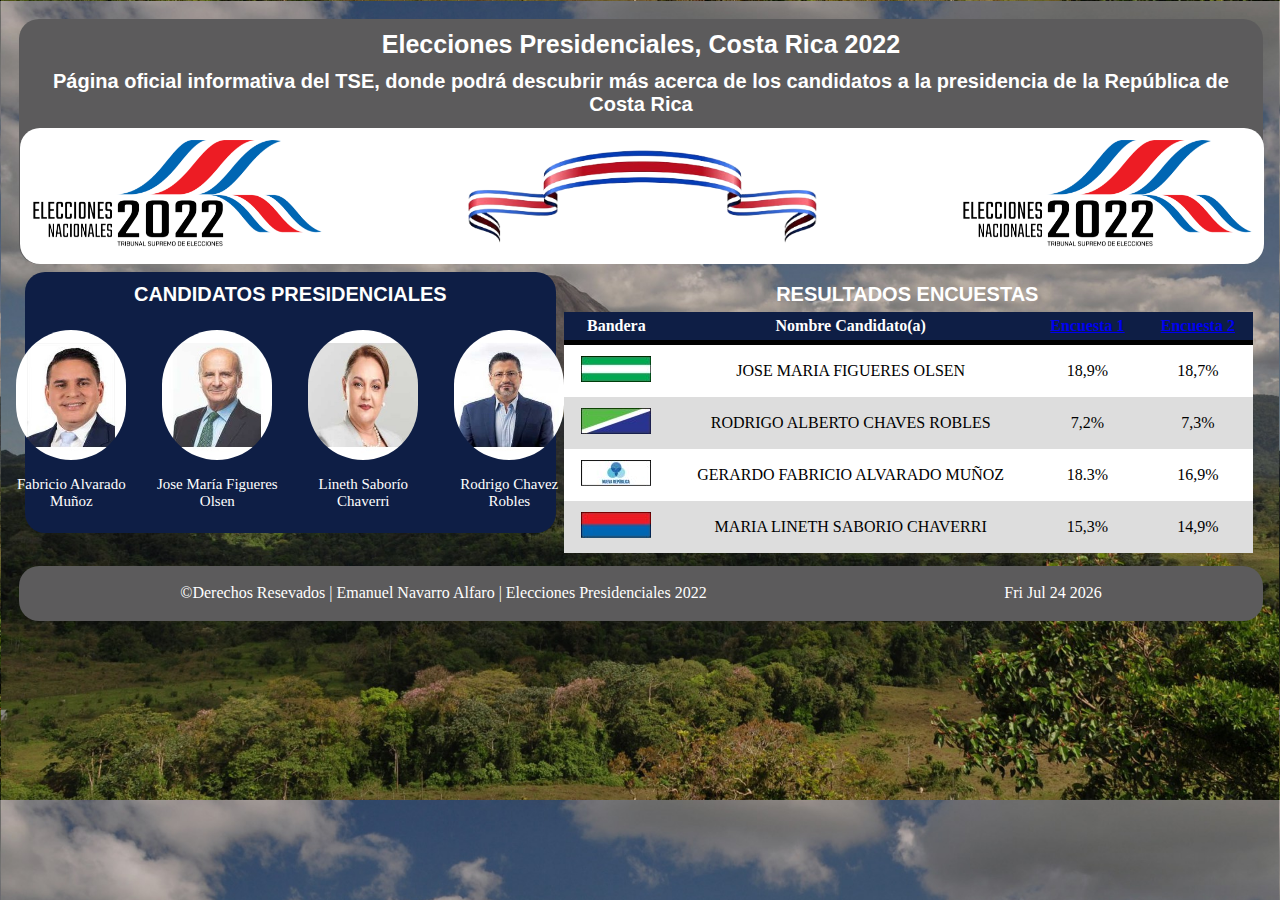
<file: index.html>
<!DOCTYPE html>
<html lang="en">
<head>
    <meta charset="UTF-8">
    <meta http-equiv="X-UA-Compatible" content="IE=edge">
    <meta name="viewport" content="width=device-width, initial-scale=1.0">
    <meta name="author" content="Emanuel Navarro"/>
    <meta name="description" content="Elecciones Presidenciales Costa Rica 2022"/>
    <meta name="keywords" content="HTML5, CSS3, JAVASCRIPT, JSON, REST"/>
    <link rel="stylesheet" href="https://cdnjs.cloudflare.com/ajax/libs/font-awesome/6.1.1/css/all.min.css" integrity="sha512-KfkfwYDsLkIlwQp6LFnl8zNdLGxu9YAA1QvwINks4PhcElQSvqcyVLLD9aMhXd13uQjoXtEKNosOWaZqXgel0g==" crossorigin="anonymous" referrerpolicy="no-referrer" />
    <link rel= "stylesheet" href="style.css">
    <meta name="viewport" content="width=device-width, initial-scale=1.0"> 
    <title>Elecciones 2022 Costa Rica</title>
</head>
<body>
    <div id="outer">

     <!--HEADER-->
            <header id="headerID"> 
                <div id="title">
                   <h1> Elecciones Presidenciales, Costa Rica 2022</h1>
                   <h2> Página oficial informativa del TSE, donde podrá descubrir más acerca de los candidatos a la presidencia de la República de Costa Rica</h2>
                </div>  
                <div id="img">
                   <div id="img1">
                            <img src="img/logo sin fondo.png" width = "300" height = "120" alt="">
                   </div>
                   <div id="img2">
                            <img src="img/logo sin fondo.png" width = "300" height = "120" alt="">
                   </div>
                   <div id="img3">
                            <img src="img/bandera sin fondo.png" width = "400" height = "120" alt="">
                   </div>
                </div>
            </header>

     <!--MAIN-->  
            <main id="mainID">
                <aside id="asideMAIN">
                    <h2>CANDIDATOS PRESIDENCIALES</h2>
                    <div class="primaryASIDE">
                        <div id="fab">
                            <a href="candidatos/fabricio.html">
                                <img id="imgFab" src="img/fabricio.jpg" width = "120" height = "140" alt="">
                            </a>
                            <H3>Fabricio Alvarado Muñoz</H3>
                        </div>
                        <div id="fig">
                            <a href="candidatos/chema.html">
                                <img id="imgFig" src="img/figueres.jpg" width = "120" height = "140" alt="">
                            </a>
                            <H3>Jose María Figueres Olsen</H3>
                        </div>
                        <div id="mar">
                            <a href="candidatos/lineth.html">
                                <img id="imgMar" src="img/maria.jpg" width = "120" height = "140" alt="">
                            </a>
                            <H3>Lineth Saborío Chaverri</H3>

                        </div>
                        <div id="rod">
                            <a href="candidatos/rodrigo.html">
                                <img id="imgMar" src="img/rodrigo.jpg" width = "120" height = "140" alt="">
                            </a>
                            <H3>Rodrigo Chavez Robles</H3>
                        </div>
                    </div>    
                </aside>

                <section id="sectionMAIN">
                    <table class="table">
                        <h2>RESULTADOS ENCUESTAS</h2>
                        <thead class="title">
                            <tr>
                                <th scope="col">Bandera</th>
                                <th scope="col">Nombre Candidato(a)</th>
                                <th scope="col"> <a href="https://es.wikipedia.org/wiki/Anexo:Sondeos_de_las_elecciones_presidenciales_de_Costa_Rica_de_2022" target="_blank" >Encuesta 1</a></th>
                                <th scope="col"><a href="https://es.wikipedia.org/wiki/Anexo:Sondeos_de_las_elecciones_presidenciales_de_Costa_Rica_de_2022" target="_blank" >Encuesta 2</a</th>
                            </tr>
                        </thead>
                        <tbody>
                            <tr>

                                <td><img src="img/bandjose.jpg" alt=""></td>
                                <td>JOSE MARIA FIGUERES OLSEN</td>
                                <td>18,9%</td>
                                <td>18,7%</td>
                            </tr>
                            <tr>

                                <td><img src="img/bandrodirgo.jpg" alt=""></td>
                                <td>RODRIGO ALBERTO CHAVES ROBLES</td>
                                <td>7,2%</td>
                                <td>7,3%</td>
                            </tr>
                            <tr>

                                <td><img src="img/bandfabricio.jpg" alt=""></td>
                                <td>GERARDO FABRICIO ALVARADO MUÑOZ</td>
                                <td>18.3%</td>
                                <td>16,9%</td>
                            </tr>
                            <tr>

                                <td><img src="img/bandmaria.jpg" alt=""></td>
                                <td>MARIA LINETH SABORIO CHAVERRI</td>
                                <td>15,3%</td>
                                <td>14,9%</td>
                            </tr>
                        </tbody>
                    </table>

                </section>
            </main>

     <!--FOOTER-->           
        <footer id="footerID">
            <credit>&copy;Derechos Resevados | Emanuel Navarro Alfaro | Elecciones Presidenciales 2022</credit>
            <div id="date"></div> 
            <script>document.getElementById("date").innerHTML= new Date().toDateString()</script>
        </footer>
    
    </div>
</body>
</html>
</file>
<file: style.css>
*{
    padding: 5px;
    margin: 1px;
    box-sizing: border-box;
}

h1
{
    font-size: 25px;
    /*text-align: center;*/
    /*padding-bottom: 10px;*/
    font-family: sans-serif;
}

h2
{
    font-size: 20px;
    text-align: center;
    font-family: sans-serif;
    color:#fff;
}

h3
{
    font-weight: normal;
    font-size: 15px;
    letter-spacing: 0px;
}

body
{
    background: url(img/fondo\ Arenal.jpg);
    background-size: cover;
}

#headerID
{
    text-align: center;
    width: 100%;
    height: 100%;
    padding: 0;
    font-weight: hold;
    /*display: flex;*/
    align-items: center;
    /*justify-content: space-around;*/
    background-color: #5c5b5c;
    color: #fff;
    border-radius: 20px 20px 20px 20px;
}

#img
{
    width: 100%;
    height: 100%;
    padding: 0;
    background-color: #fff;
    border-radius: 20px 20px 20px 20px;
}

header #img1
{
    float: left;
}

header #img2
{
    float: right;
}

#menuNAV
{
    list-style: none;
    margin: 0;
    text-align: center;
    font-family: Verdana, Tahoma, sans-serif, Helvetica, sans-serif;
    width: 100%;
    height: 100%;
    padding: 20px;
    font-weight: hold;
    display: flex;
    align-items: center;
    justify-content: space-around;
    background-color: #5c5b5c;
    color: #fff;
    border-radius: 20px 20px 20px 20px;
}

#menuNAV ul li
{
    display: inline-block;
}

#mainID
{
    width: 100%;
    height: 100%;
    display: flex;
}

#asideMAIN
{
    width: 43%;
    height: 100%;
    float: left;
    background-color: #0E1E45;
    border-radius: 20px 20px 20px 20px;
    display: flex;
    flex-direction: column;
    align-items: center;
    justify-content: center;
}

.primaryASIDE
{
    align-items: center;
    display: flex;
    align-items: center;
    display: flex;
    position:relative;
    color: #fff;
    text-align: center;
}

.primarySECTION
{
    align-items: center;
    display: flex;
    align-items: center;
    display: flex;
    position:relative;
    color: #fff;
    text-align: center;
}

#imgFab
{
    border-radius: 80px 80px 80px 80px;
}

#imgFab2
{
    border-radius: 40px 40px 40px 40px;
}

#imgFig
{
    border-radius: 80px 80px 80px 80px;
}

.video
{

}


#imgFig2
{
    border-radius: 40px 40px 40px 40px;
}

#imgMar
{
    border-radius: 80px 80px 80px 80px;
}

#imgMar2
{
    border-radius: 40px 40px 40px 40px;
}

#imgRod
{
    border-radius: 80px 80px 80px 80px;
}

#imgRod2
{
    border-radius: 40px 40px 40px 40px;
}

#sectionMAIN
{
    width: 60%;
    height: 80%;
    float: right;
    border-radius: 20px 20px 20px 20px;
}

.table
{
    background-color:#fff;
    text-align:center;
    width: 100%;
    border-radius: 20px 20px 20px 20px;
    border-collapse: collapse;
}

th,td
{
    padding: 20;
}

thead
{
    background-color: #0E1E45;
    border-bottom: solid 5px black;
    color: #fff;
}

tr:nth-child(even) /*Escoje las filas que son pares*/
{
    background-color: #ddd;
}

#footerID
{
    width: 100%;
    height: 100%;
    padding: 1%;
    font-weight: hold;
    text-align: center;
    display: flex;
    align-items: center;
    justify-content: space-around;
    background-color: #5c5b5c;
    color: #fff;
    border-radius: 20px 20px 20px 20px;
}
</file>
